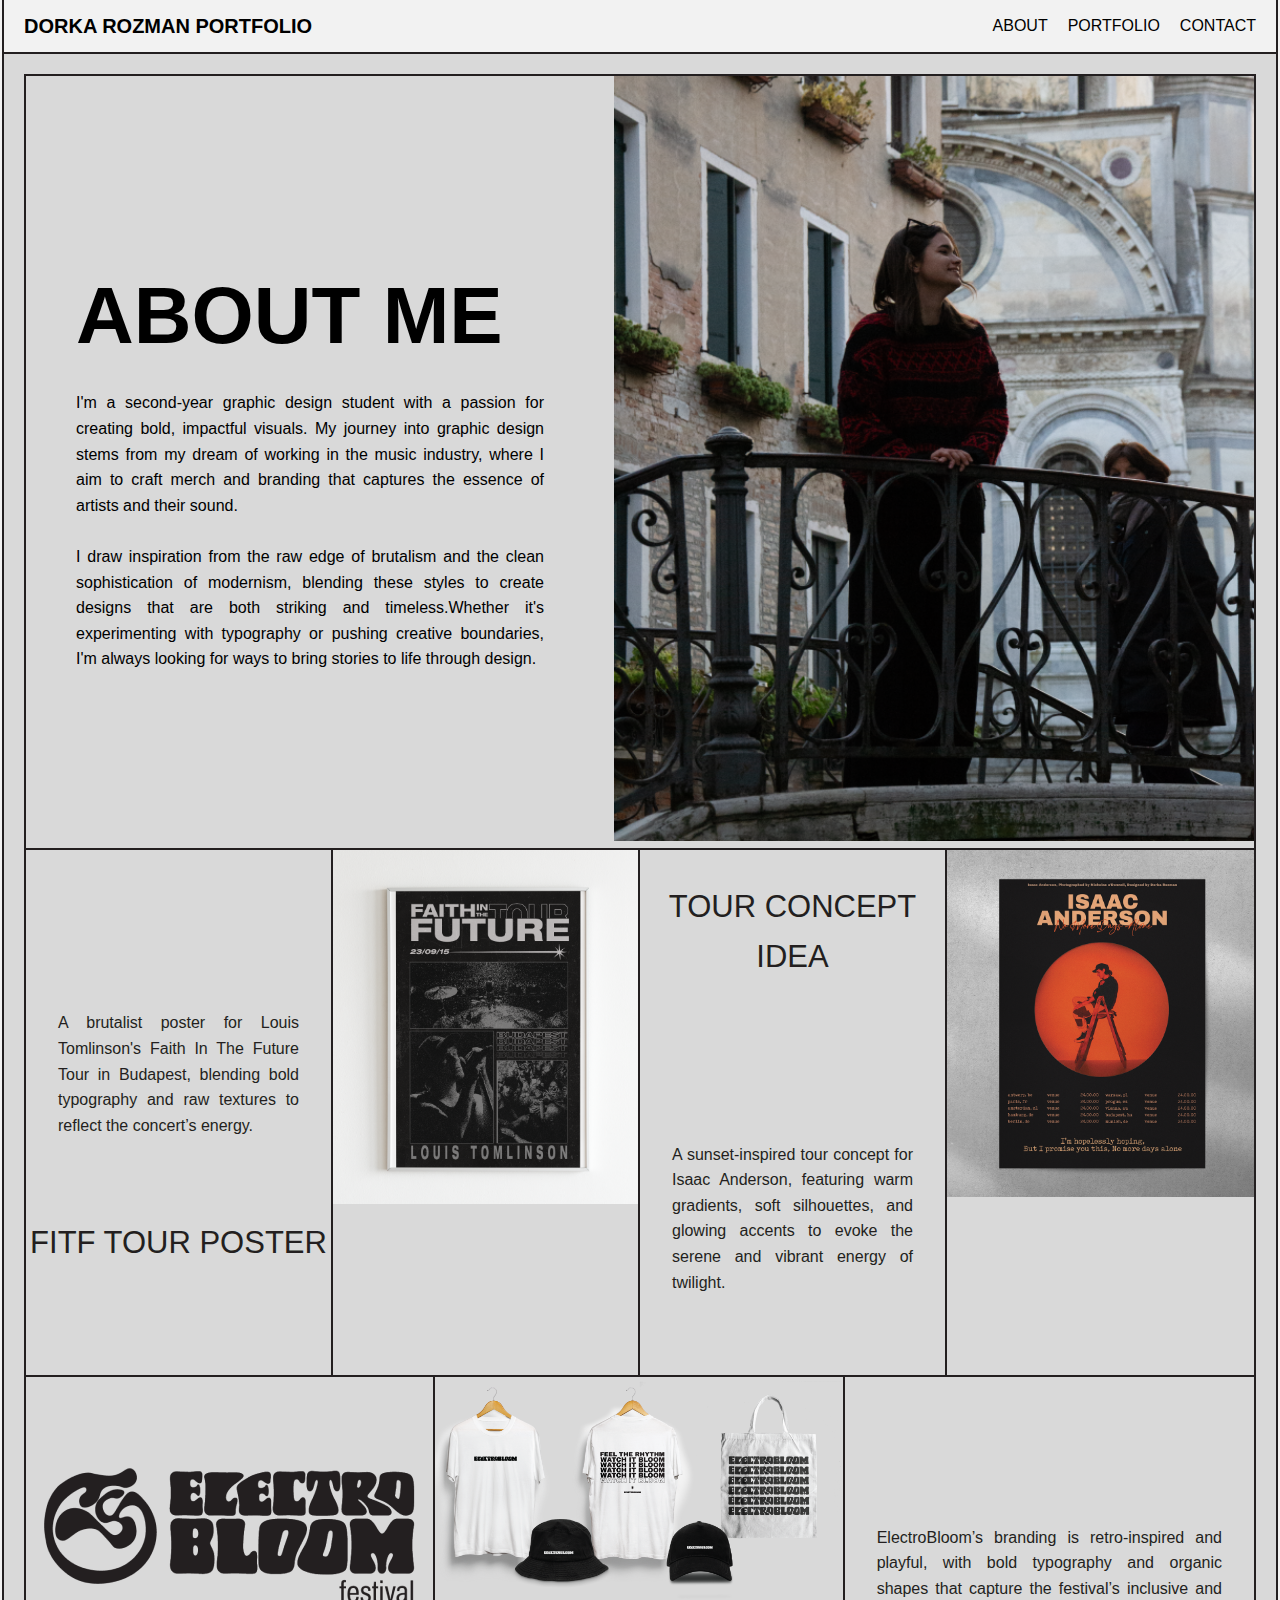
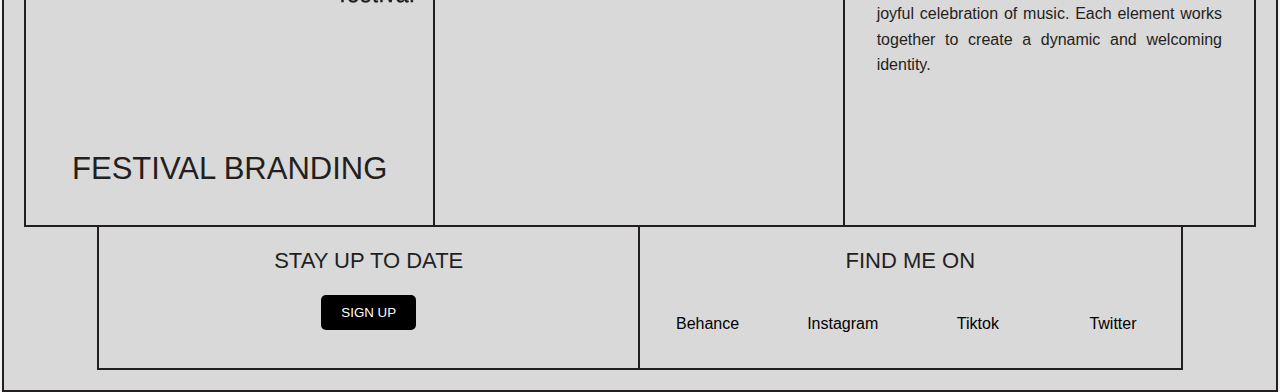
<file: index.html>
<!DOCTYPE html>
<html lang="en">

<head>
  <meta charset="UTF-8" />
  <meta name="viewport" content="width=device-width, initial-scale=1.0" />
  <title>Dorka Rozman Portfolio</title>
  <link rel="stylesheet" href="style.css" />
</head>

<body>
  <header>
    <div class="header-container">
      <h1>DORKA ROZMAN PORTFOLIO</h1>
      <nav>
        <ul>
          <li><a href="#about">ABOUT</a></li>
          <li><a href="#portfolio">PORTFOLIO</a></li>
          <li><a href="#contact">CONTACT</a></li>
        </ul>
      </nav>
    </div>
  </header>

  <main>
    <section id="about">
      <div class="about-container">
        <div class="about-szoveg">
          <h2 class="about-heading">ABOUT ME</h2>
          <div class="about-text">
            <div>
              I'm a second-year graphic design student with a passion for
              creating bold, impactful visuals. My journey into graphic design
              stems from my dream of working in the music industry, where I
              aim to craft merch and branding that captures the essence of
              artists and their sound.
            </div>
            <br>
            <div>
              I draw inspiration from the raw edge of brutalism and the clean
              sophistication of modernism, blending these styles to create
              designs that are both striking and timeless.Whether it's
              experimenting with typography or pushing creative boundaries,
              I'm always looking for ways to bring stories to life through
              design.
            </div>
          </div>
        </div>
        <div class="about-image">
          <img src="profile.png" alt="Dorka Rozman Image" />
        </div>
      </div>
    </section>

    <div class="grid-container">
      <div class="first">
        <p>
          A brutalist poster for Louis Tomlinson's Faith In The Future Tour in
          Budapest, blending bold typography and raw textures to reflect the
          concert’s energy.
        </p>
        <div class="p2">FITF TOUR POSTER</div>
      </div>
      <div class="second">
        <img src="fitf.png" alt="FITF Poster" />
      </div>
      <div class="third">
        <h3>TOUR CONCEPT IDEA</h3>
        <p>
          A sunset-inspired tour concept for Isaac Anderson, featuring warm
          gradients, soft silhouettes, and glowing accents to evoke the serene
          and vibrant energy of twilight.
        </p>
      </div>

      <div class="fourth">
        <img src="isaac.png" alt="FITF Poster" />
      </div>
    </div>
    </div>
    <div class="electrobloom">
      <div class="logo">
        <img src="bloomlogo.png" />
        <h4>FESTIVAL BRANDING</h4>
      </div>
      <div class="merch">
        <img src="electromerch.png" />
      </div>
      <div class="p7">
        ElectroBloom’s branding is retro-inspired and playful, with bold
        typography and organic shapes that capture the festival’s inclusive and
        joyful celebration of music. Each element works together to create a
        dynamic and welcoming identity.
      </div>
    </div>

    <section id="contact">
      <div class="contact-container">
        <div class="subscribe">
          <h5>STAY UP TO DATE</h5>
          <button>SIGN UP</button>
        </div>
        <div class="socials">
          <h5>FIND ME ON</h5>
          <div class="social-buttons">
            <div class="behance">
              <a href="https://behance.net/" class="button" target="_blank">Behance</a>
            </div>
            <div class="instagram">

              <a href="https://www.instagram.com/" class="button" target="_blank">Instagram</a>
            </div>
            <div class="tiktok">

              <a href="https://www.tiktok.com/" class="button" target="_blank">Tiktok</a>
            </div>
            <div class="x">
              <a href="https://x.com/" clsas="button" target="_blank">Twitter</a>
            </div>

          </div>
        </div>
      </div>
    </section>
  </main>
</body>

</html>
</file>
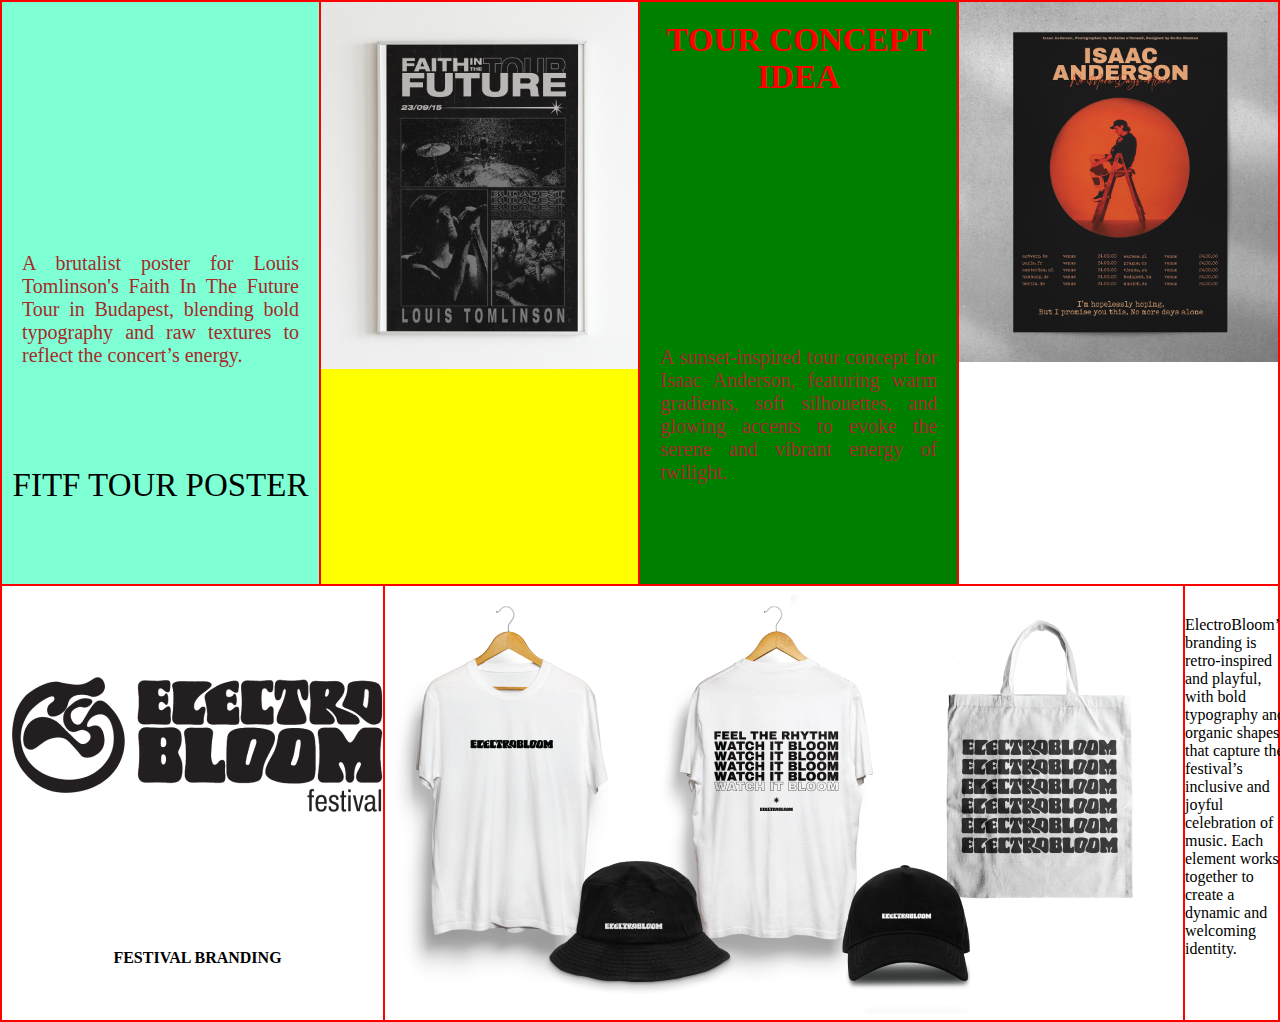
<file: portfolio.html>
<!DOCTYPE html>
<html lang="en">
  <link rel="stylesheet" href="portfolio.css" />

  <body>
    <div class="grid-container">
      <div class="first">
        <p>
          A brutalist poster for Louis Tomlinson's Faith In The Future Tour in
          Budapest, blending bold typography and raw textures to reflect the
          concert’s energy.
        </p>
        <p2>FITF TOUR POSTER</p2>
      </div>
      <div class="second">
        <img src="fitf.png" alt="FITF Poster" />
      </div>
      <div class="third">
        <h3>TOUR CONCEPT IDEA</h3>
        <p>
          A sunset-inspired tour concept for Isaac Anderson, featuring warm
          gradients, soft silhouettes, and glowing accents to evoke the serene
          and vibrant energy of twilight.
        </p>
      </div>
      <div class="fourth">
        <img src="isaac.png" alt="FITF Poster" />
      </div>
    </div>
    <div class="electrobloom">
      <div class="logo">
        <img src="bloomlogo.png" />
        <h4>FESTIVAL BRANDING</h4>
      </div>
      <div class="merch">
        <img src="electromerch.png" />
      </div>
      <p7
        >ElectroBloom’s branding is retro-inspired and playful, with bold
        typography and organic shapes that capture the festival’s inclusive and
        joyful celebration of music. Each element works together to create a
        dynamic and welcoming identity.</p7
      >
    </div>
  </body>
</html>
</file>
<file: style.css>
* {
  margin: 0;
  box-sizing: border-box;
}

body {
  font-family: "Archivo", sans-serif;
  line-height: 1.6;
  color: #000;
  background-color: #f2f2f2;
  padding-left: 2px;
  padding-right: 2px;
  padding-top: 0;
  padding-bottom: 0;
}

header {
  background-color: #f2f2f2;
  box-sizing: border-box;
  border-radius: 0px;
  border-top: none;
  border-bottom: 2px solid #231f20;
  border-right: 2px solid #231f20;
  border-left: 2px solid #231f20;
  overflow-y: auto;
}

.header-container {
  max-width: 100%;
  height: auto;
  margin: 0 auto;
  padding: 10px 20px;
  display: flex;
  flex-wrap: wrap;
  justify-content: space-between;
  align-items: center;
  box-sizing: border-box;
  border-radius: 0px;
  border-top: none;
  overflow-y: auto;
}

header h1 {
  font-size: 20px;
  font-weight: bold;
}

header ul {
  list-style: none;
  display: flex;
  flex-wrap: wrap;
}

header li {
  margin-left: 20px;
}

header a {
  text-decoration: none;
  color: #000;
}

main {
  grid-area: main;
  background-color: #d9d9d9;
  display: flex;
  flex-direction: column;
  justify-content: center;
  align-items: center;
  padding: 20px;
  width: 100%;
  height: auto;
  border-radius: 0px;
  border-top: none;
  border-bottom: 2px solid #231f20;
  border-right: 2px solid #231f20;
  border-left: 2px solid #231f20;
  overflow-y: auto;
}

.about-container {
  display: grid;
  grid-template-columns: repeat(2, 1fr);

  position: relative;
  gap: 20px;
  border-left: 2px solid #231f20;
  border-bottom: 2px solid #231f20;
  border-top: 2px solid #231f20;
  border-right: 2px solid #231f20;
}

.about-szoveg {
  display: flex;
  flex-direction: column;
  margin-left: 50px;
  vertical-align: middle;
  justify-content: center;
  justify-items: center;
}

.about-heading {
  /*margin-top: 600px;*/
  font-size: 80px;
}

.about-text {
  text-align: justify;
  margin-left: 0px;
  margin-right: 50px;
  margin-top: 10px;
}

.about-image {
  position: relative;
  top: 0;
  right: 0;
}

.about-image img {
  min-width: 50vw;
  /*min-height: 100%;*/
}

.h2 {
  margin: 5px;
}

.first {
  padding: 0;
  background-color: #d9d9d9;
  text-align: center;
  border-right: 2px solid #231f20;
}

.grid-container {
  display: grid;
  border-left: 2px solid #231f20;
  border-right: 2px solid #231f20;
  grid-template-columns: repeat(4, 1fr);
}

.grid-container img {
  width: 100%;
  height: auto;
}

p {
  color: #231f20;
  font-size: 0, 5rem;
  text-align: justify;
  margin-left: 2rem;
  margin-right: 2rem;
  margin-top: 10rem;
  margin-bottom: 5rem;
}

.p2 {
  font-size: 31px;
  font-weight: normal;
  color: #231f20;
}

.second, .third {
  padding: 0;
  background-color: #d9d9d9;
  text-align: center;
  border-right: 2px solid #231f20;
}
.second, .fourth {
  display: grid;
}

h3 {
  font-size: 31px;
  font-weight: normal;
  margin-top: 2rem;
  margin-bottom: 10rem;
  color: #231f20;
}


h4 {
  font-display: flex;
  color: #231f20;
  text-align: center;
  font-size: 31px;
  margin-left: 2rem;
  margin-right: 2rem;
  margin-bottom: 2rem;
  font-weight: normal;
  text-decoration: none;
  text-align: center;
  font-weight: normal;
}

.electrobloom {
  display: grid;
  grid-template-columns: repeat(3, 1fr);
  border-top: 2px solid #231f20;
  border-left: 2px solid #231f20;
  border-right: 2px solid #231f20;
  border-bottom: 2px solid #231f20;
}

.bloomlogo img {
  border-right: 2px solid #231f20;
}

.logo {
  align-items: center;
  text-align: center;
  padding-left: 10px;
  padding-right: 10px;
  border-right: 2px solid #231f20;
}

.merch {
  border-right: 2px solid #231f20;
}

.p7 {
  margin-left: 2rem;
  margin-right: 2rem;
  color: #231f20;
  text-align: justify;
  font-size: 0, 7rem;
  margin-top: auto;
  margin-bottom: auto;
}

.subscribe button {
  text-align: center;
  margin-top: 1rem;
  margin-bottom: 2rem;
  margin-left: 5rem;
  margin-right: 5rem;
  padding: 10px 20px;
  background-color: #000;
  color: #fff;
  border: none;
  cursor: pointer;
  border-radius: 5px;
  transition: 150ms ease;
}

.subscribe button:hover {
  background-color: #000;
  scale: 2;
}

.socials ul {
  list-style: none;
}

.socials li {
  margin: 5px 0;
}

.socials a {
  text-decoration: none;
  color: #000;
}

.contact-container {
  display: grid;
  grid-template-columns: repeat(2, 1fr);
  border-left: 2px solid #231f20;
  border-right: 2px solid #231f20;
  border-bottom: 2px solid #231f20;
}

.subscribe {
  border-right: 2px solid #231f20;
  text-align: center;
}

.subscribe h5 {
  font-display: flex;
  color: #231f20;
  text-align: center;
  font-size: 22px;
  margin-left: 0rem;
  margin-bottom: 0rem;
  margin-top: 1rem;
  font-weight: bold;
  text-decoration: none;
  font-weight: normal;
}

.social-buttons {
  display: grid;
  grid-template-columns: repeat(4, 1fr);
  text-align: center;
}


.socials h5 {
  font-display: flex;
  color: #231f20;
  margin-top: 1rem;
  text-align: center;
  font-size: 22px;
  font-weight: normal;
}

.instagram, .tiktok, .behance, .x {
  margin: 2rem;
  transition: 150ms ease;
}

.instagram:hover, .tiktok:hover, .behance:hover, .x:hover {
  background-color: #d9d9d9;
  scale: 1.5;
}

.merch img {
  min-width: 400px;
  width: 100%;
}

@media (max-width: 1112px) {

  .logo {
    border-bottom: 2px solid #231f20;
  }

  .merch {
    border-right: 0;
    border-bottom: 2px solid #231f20;
  }

  .electrobloom {
    grid-template-columns: repeat(2, 1fr);
  }

  .subscribe button {
    margin-left: auto;
    margin-right: auto;
  }
}

@media (max-width: 1016px) {
  .about-container {
    grid-template-columns: 1fr;
  }

  .about-image {
    align-items: center;
    text-align: center;
  }

  .about-image img {
    width: 400px;
  }

  .electrobloom {
    grid-template-columns: repeat(2, 1fr);
  }

  .grid-container {
    grid-template-columns: repeat(2, 1fr);
  }

  .first,
  .second {
    border-bottom: 2px solid #231f20;
  }

  .second {
    border-right: 0;
  }

  .logo img,
  .merch img {
    width: 100%;
    height: auto;
    min-width: 0px;
    padding-left: 5rem;
    padding-right: 5rem;
  }
}

@media (max-width: 768px) {
  .about-heading {
    font-size: 3rem;
  }

  .logo {
    border-right: 0;
  }

  .electrobloom {
    grid-template-columns: 1fr;
  }

  .grid-container {
    grid-template-columns: repeat(2, 1fr);
  }

  .contact-container {
    grid-template-columns: 1fr;
  }

  .subscribe {
    border-right: 0;
  }

  .social-buttons {
    grid-template-columns: repeat(2, 1fr);
  }

  .second img,
  .fourth img {
    margin-top: auto;
    margin-bottom: auto;
    top: 0;
    bottom: 0;
  }
}

@media (max-width: 480px) {
  .about-image img {
    width: 250px;
  }

  .grid-container {
    grid-template-columns: 1fr;
  }

  .electrobloom {
    grid-template-columns: 1fr;
  }

  .first,
  .third {
    border-right: 0;
  }

  .third {
    border-bottom: 2px solid #231f20;
  }

  .logo h4 {
    font-size: 20px;
  }
}
</file>
<file: portfolio.css>
* {
  margin: 0;
  padding: 0;
}

.h2 {
  margin: 5px;
}

.grid-container {
  display: grid;
  border: 2px solid red;
  grid-template-columns: repeat(4, 1fr);
  grid-auto-rows: auto;
}

.grid-container img {
  width: 100%;
  height: auto;
  display: block;
}

.first {
  grid-column: span 1;
  grid-row: 1;
  padding: 0;
  background-color: aquamarine;
  text-align: center;
  border-right: 2px solid red;
}

h {
  text-decoration: none;
}

p {
  color: brown;
  text-align: justify;
  font-size: 20px;
  margin-left: 20px;
  margin-right: 20px;
  margin-top: 250px;
  margin-bottom: 100px;
}

p2 {
  font-size: 33px;
}

.second {
  grid-column: span 1;
  grid-row: 1;
  padding: 0;
  background-color: yellow;
  text-align: center;
  border-right: 2px solid red;
}

.third {
  grid-column: span 1;
  grid-row: 1;
  padding: 0;
  background-color: green;
  text-align: center;
  border-right: 2px solid red;
}

.fourth {
  grid-column: span 1;
  grid-row: 1;
}

h3 {
  font-size: 33px;
  margin-top: 20px;
  margin-bottom: 200px;
  color: red;
}

p4 {
  color: brown;
  text-align: justify;
  font-size: 20px;
  margin-left: 20px;
  margin-right: 20px;
  margin-top: 300px;
  margin-bottom: 100px;
}

.electrobloom {
  display: grid;
  grid-template-columns: repeat(3, 1fr);
  border-left: 2px solid red;
  border-right: 2px solid red;
  border-bottom: 2px solid red;
}

.bloomlogo img {
  border-right: 2px solid red;
}

.logo {
  align-items: center;
  text-align: center;
  margin-left: 10px;
  margin-right: 10px;
  border-right: 2px solid red;
}

.merch {
  border-right: 2px solid red;
}

p7 {
  margin-top: 30px;
}
</file>
